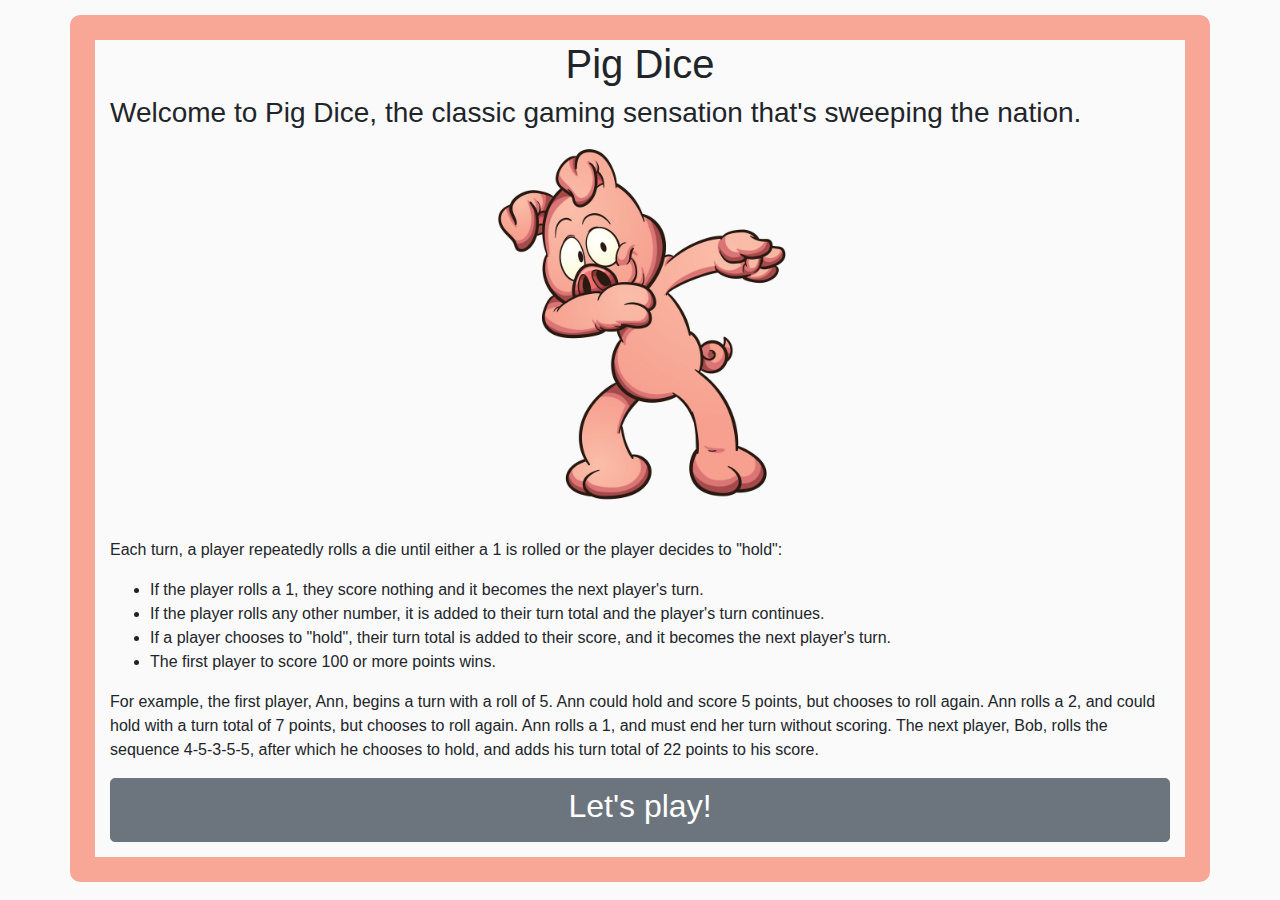
<file: index.html>
<!DOCTYPE html>
<html>
<head>
  <link href="css/bootstrap.css" rel="stylesheet" type="text/css">
  <link href="css/styles.css" rel="stylesheet" type="text/css">
  <script src="js/jquery-3.3.1.js"></script>
  <script src="js/scripts.js"></script>
  <title>pig-dice-welcome-page</title>
</head>
<body>
  <div class="container" id="containerMain">
    <h1 id="titleWelcome">Pig Dice</h1>
    <h3>Welcome to Pig Dice, the classic gaming sensation that's sweeping the nation. </h3>
    <img src="img/erniePig.jpg" height="400px" width="auto" alt="picture of cartoon pig dabbing" id="erniePig">
    <p class="introText">Each turn, a player repeatedly rolls a die until either a 1 is rolled or the player decides to "hold": </p>
    <ul id="introList">
      

      <li>If the player rolls a 1, they score nothing and it becomes the next player's turn.</li>
      <li>If the player rolls any other number, it is added to their turn total and the player's turn continues.</li>
      <li>If a player chooses to "hold", their turn total is added to their score, and it becomes the next player's turn.</li>
      <li>The first player to score 100 or more points wins.</li>
    </ul>
    <p>For example, the first player, Ann, begins a turn with a roll of 5. Ann could hold and score 5 points, but chooses to roll again. Ann rolls a 2, and could hold with a turn total of 7 points, but chooses to roll again. Ann rolls a 1, and must end her turn without scoring. The next player, Bob, rolls the sequence 4-5-3-5-5, after which he chooses to hold, and adds his turn total of 22 points to his score.</p>
    <a href="pig-dice.html"  id= "playButton" class="btn btn-secondary btn-lg" role="button"><h2>Let's play!</h2></a>

  </div>
</body>
</html>
</file>
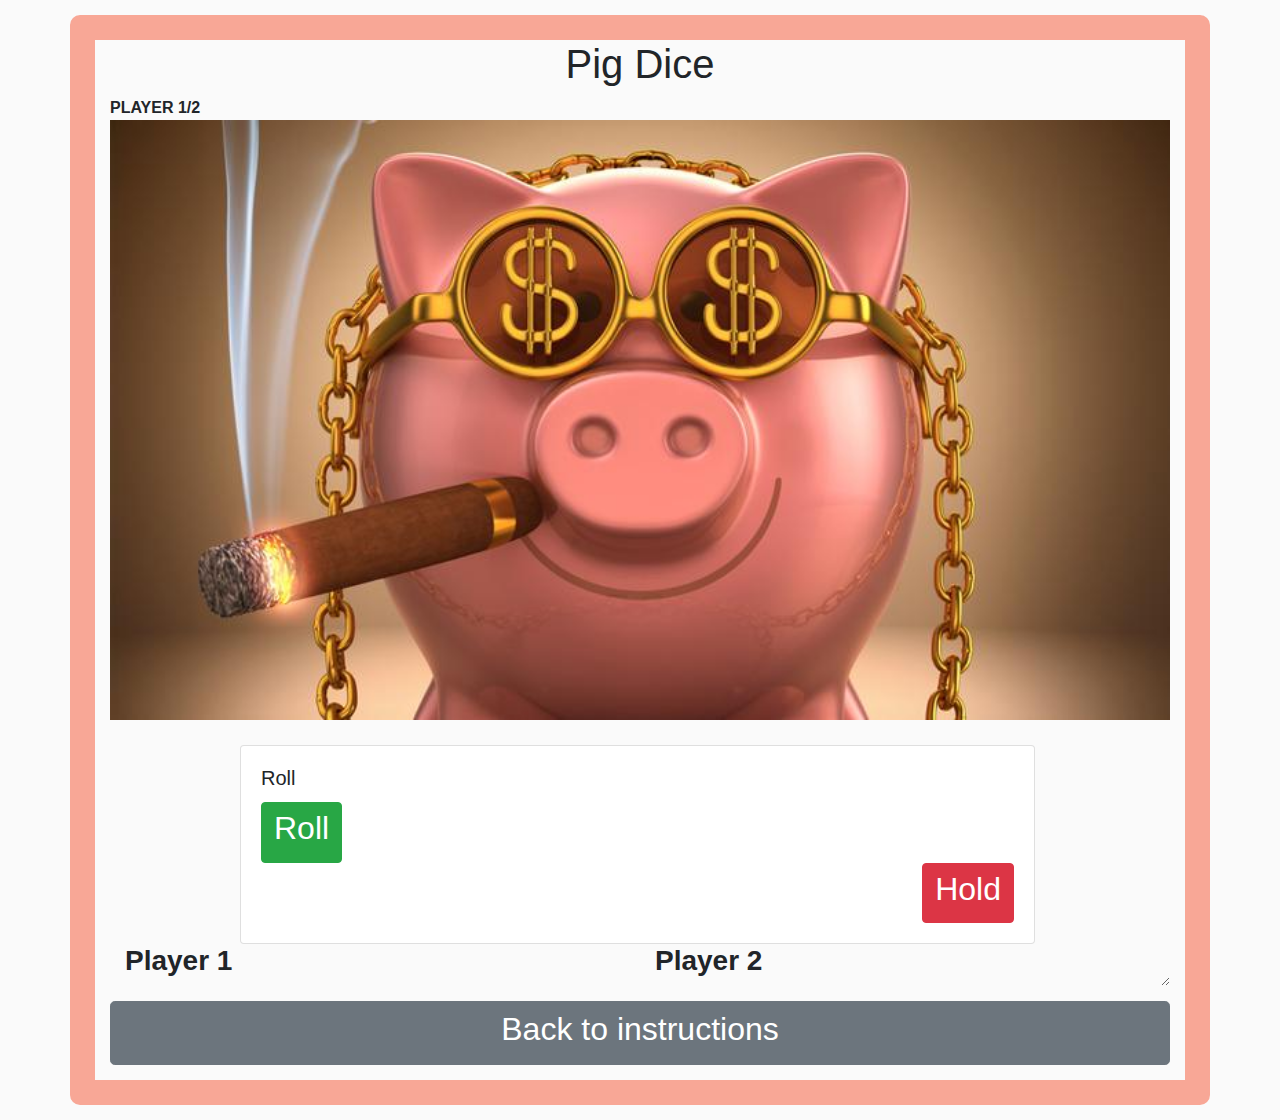
<file: pig-dice.html>
<!DOCTYPE html>
<html>
<head>
  <link href="css/bootstrap.css" rel="stylesheet" type="text/css">
  <link href="css/styles.css" rel="stylesheet" type="text/css">
  <script src="js/jquery-3.3.1.js"></script>
  <script src="js/scripts.js"></script>
  <title>pig-dice</title>
</head>
<body>
  <div class="container" id="containerMain">
    <h1 id="titleWelcome">Pig Dice</h1>
    <div class="panel panel-default">
      <div class="panel-body"><strong>PLAYER 1/2</strong></div>
    </div>
    <img src="img/pigCash.jpg" alt="Picture of boss pig." id="bossPig">
    <div class="card w-75" id="rollCard">
      <div class="card-body">
        <h5 class="card-title">Roll</h5>
        <button class="btn btn-success" id="rollButton"><h2>Roll</h2></button>
        <div id="diceResults"></div>
        <button class="btn btn-danger" id="holdButton"><h2>Hold</h2></button>
      </div>
    </div>
    <div class="container" id="playerTable">
      <div class="row">
        <div class="col-sm-6">
          <h3><strong>Player 1</strong></h3>
        </div>
        <div class="col-sm-6">
          <h3 id="playerTwo"><strong>Player 2</strong></h3>
        </div>
      </div>

    </div>


    <a href="index.html"  id= "playButton" class="btn btn-secondary btn-lg" role="button"><h2>Back to instructions</h2></a>
  </div>
</body>
</html>
</file>
<file: css/styles.css>
#containerMain {
border: 25px solid #F8A796;
border-radius: 10px;
margin-top: 15px;
margin-bottom: 15px;
}

body {
  background-color: #FAFAFA;
}

#titleWelcome {
  text-align: center;
}


#erniePig {
  display: block;
  margin-left: auto;
  margin-right: auto;
}

#playButton {
  display: block;
  margin-left: auto;
  margin-right: auto;
  margin-top: 15px;
  margin-bottom: 15px;
}

#bossPig {
  display: block;
  margin-left: auto;
  margin-right: auto;
  width: 100%;
}

#rollCard {
  margin-left:  130px;
  margin-right:  130px;
  margin-top: 25px;
}

#holdButton {
  float: right;
}

#playerTwo {
  float:left;
}
 #playerTable {
   resize: both;
    overflow: auto;
 }
</file>
